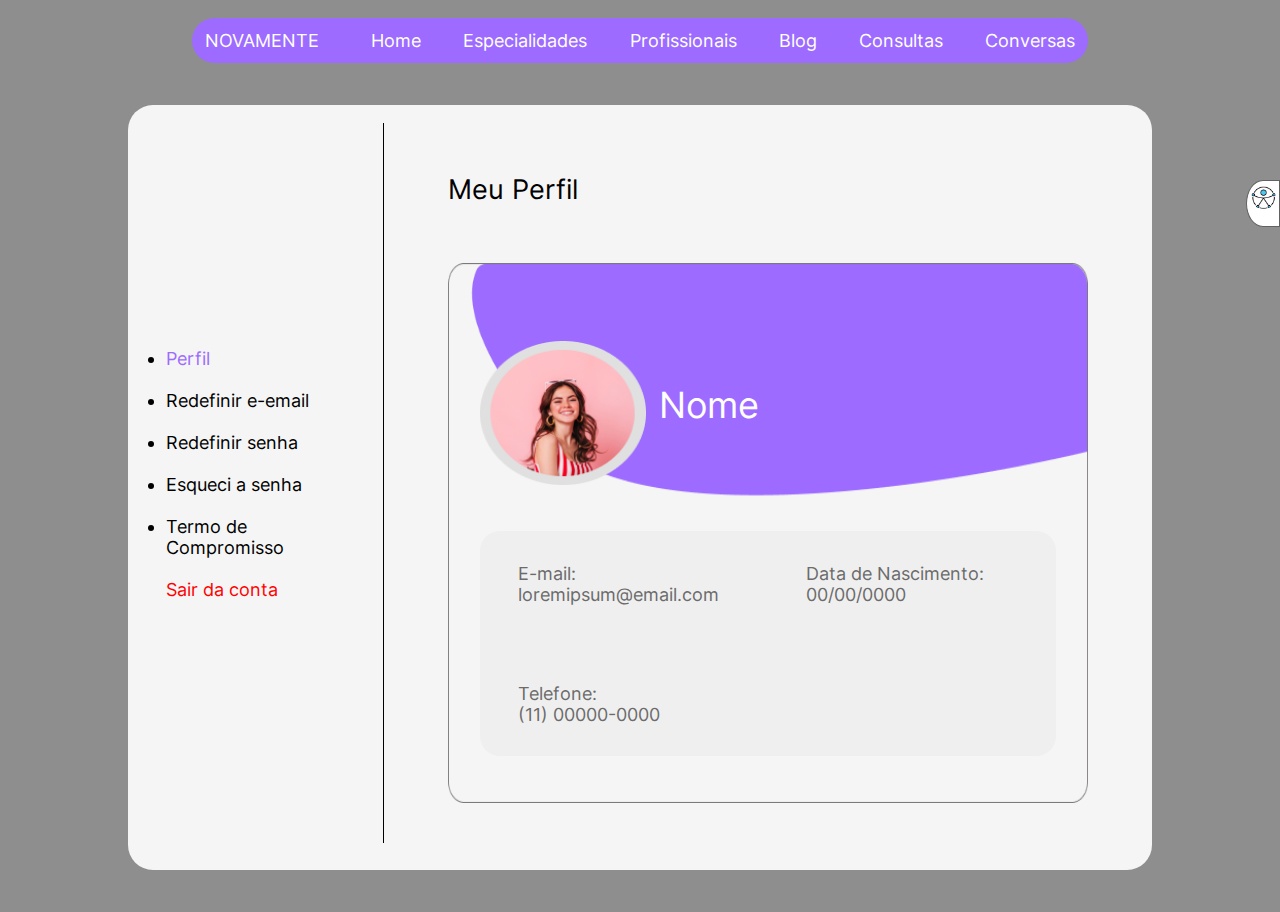
<file: index.html>
<!DOCTYPE html>
<html lang="pt-br">
<head>
    <meta charset="UTF-8">
    <meta http-equiv="X-UA-Compatible" content="IE=edge">
    <meta name="viewport" content="width=device-width, initial-scale=1.0">
    <link rel="stylesheet" href="/css/style.css">
    <script src="/js/acessibilidade.js"></script>
    <title>Página do Usuário</title>
</head>
<body>
    <header>
        <nav class="nav_responsiva">
            <div class="mobile-menu">
                <div class="line1"></div>
                <div class="line2"></div>
                <div class="line3"></div>
            </div>
            <ul class="nav-list">
                <li><a href="#">Home</a></li>
                <li><a href="#">Especialidades</a></li>
                <li><a href="#">Profissionais</a></li>
                <li><a href="#">Blog</a></li>
                <li><a href="#">Consultas</a></li>
                <li><a href="#">Conversas</a></li>
            </ul>
        </nav>

        <section id="topo">
            <div class="fundo_nav">
                <div class="logo">
                    <p>NOVAMENTE</p>
                </div>

                <nav>
                    <a href="#">Home</a>
                    <a href="#">Especialidades</a>
                    <a href="#">Profissionais</a>
                    <a href="#">Blog</a>
                    <a href="#">Consultas</a>
                    <a href="#">Conversas</a>
                </nav>
            </div>
        </section>
    </header>

    <main>
        <section id="id_infos_responsivo">
            <div class="pessoa_responsivo">
                <div>
                    <img src="/imgs/foto_perfil.png">
                </div>

                <div class="nome_responsivo">
                    <p>Nome</p>
                </div>

                <div class="idade_responsivo">
                    <p>00 anos</p>
                </div>
            </div>
        </section>

        <section id="fundo_branco">
            <div class="links">
                <div class="lista">
                    <ul>
                        <li><a id="uljs1" href="#" onclick="perfiljs()">Perfil</a></li>
                        <br>
                        <li><a id="uljs2" href="#" onclick="redefinir_emailjs()">Redefinir e-email</a></li>
                        <br>
                        <li><a id="uljs3" href="#" onclick="redefinir_senhajs()">Redefinir senha</a></li>
                        <br>
                        <li><a id="uljs4" href="#" onclick="esqueci_senhajs()">Esqueci a senha</a></span></li>
                        <br>
                        <li><a id="uljs5" href="#" onclick="termo_compromissojs()">Termo de Compromisso</a></li>
                        <br>
                        <a href="#">Sair da conta</a>
                    </ul>
                </div>

                <div class="barra">
                    <hr>
                </div>
            </div>

            <div class="links_responsivo">
                <div class="lista_responsivo">
                    <ul>
                        <li><a id="uljs1_responsivo" onclick="perfiljs_responsivo()">Perfil</a></li>
                        <br>
                        <li><a id="uljs2_responsivo" onclick="redefinir_emailjs_responsivo()">Redefinir e-email</a></li>
                        <br>
                        <li><a id="uljs3_responsivo" onclick="redefinir_senhajs_responsivo()">Redefinir senha</a></li>
                        <br>
                        <li><a id="uljs4_responsivo" onclick="esqueci_senhajs_responsivo()">Esqueci a senha</a></span></li>
                        <br>
                        <li><a id="uljs5_responsivo" onclick="termo_compromissojs_responsivo()">Termo de Compromisso</a></li>
                        <br>
                        <a>Sair da conta</a>
                    </ul>
                </div>
            </div>

            <div class="conteudo">
                <div class="perfil">
                    <div class="titulo">
                        <p id="pjs1">Meu Perfil</p>
                    </div>

                    <div class="card">
                        <div class="fundo_card">
                            <img id="cardjs" src="/imgs/card_user.png">
                        </div>
                    </div>

                    <div class="infos">
                        <div class="pessoa">
                            <div>
                                <img src="/imgs/foto_perfil.png">
                            </div>

                            <div class="nome">
                                <p>Nome</p>
                            </div>
                        </div>

                        <div class="dados">
                            <div class="coluna1">
                                <p>E-mail: <br>loremipsum@email.com</p>
                                <p>Telefone: <br>(11) 00000-0000</p>
                            </div>

                            <div class="coluna2">
                                <p>Data de Nascimento: <br>00/00/0000</p>
                            </div>
                        </div>
                    </div>
                </div>

                <div class="redefinir_email">
                    <div class="titulo2">
                        <p id="pjs2">Redefinir e-mail</p>
                    </div>

                    <div class="espaço_cinza1">
                        <div class="forms1">
                            <label>
                                <div>
                                    <div>
                                        <p>Coloque seu novo e-mail:</p>
                                    </div>
                                    <div>
                                        <input id="email" type="text" placeholder="Digite seu e-mail aqui">
                                    </div>

                                    <div>    
                                        <p>Digite sua senha atual:</p>
                                    </div>
                                    <div>
                                        <input id="senha" type="password" placeholder="Digite sua senha aqui">
                                    </div>
                                </div>
                                
                                <div>
                                    <div>
                                        <input id="confirmar" type="button" value="Confirmar"/>
                                    </div>
                                </div>
                            </label>
                        </div>
                    </div>
                </div>

                <div class="redefinir_senha">
                    <div class="titulo3">
                        <p id="pjs3">Redefinir senha</p>
                    </div>

                    <div class="espaço_cinza2">
                        <div class="forms2">
                            <label>
                                <div>
                                    <div>
                                        <p>Digite sua senha antiga:</p>
                                    </div>
                                    <div>
                                        <input id="senha_antiga" type="password" placeholder="Digite sua senha aqui">
                                    </div>

                                    <div>    
                                        <p>Digite sua nova senha:</p>
                                    </div>
                                    <div>
                                        <input id="senha_nova" type="password" placeholder="Digite sua senha aqui">
                                    </div>

                                    <div>
                                        <a class="esqueci" href="#" onclick="esqueci_senhajs_responsivo()">Esqueci minha senha</a>
                                    </div>
                                </div>
                                
                                <div>
                                    <div>
                                        <input id="confirmar" type="button" value="Confirmar"/>
                                    </div>
                                </div>
                            </label>
                        </div>
                    </div>
                </div>

                <div class="esqueci_senha">
                    <div class="titulo4">
                        <p id="pjs4">Esqueci a minha senha</p>
                    </div>

                    <div class="espaço_cinza3">
                        <div class="forms3">
                            <label>
                                <div>
                                    <div>
                                        <p class="subtitulo4">Relaxa, enviaremos um link com o código para o seu e-mail.</p>
                                    </div>
                                    <div>
                                        <input id="codigo" type="text" placeholder="Digite o código aqui">
                                    </div>
                                </div>
                                
                                <div>
                                    <div>
                                        <input id="confirmar" type="button" value="Enviar"/>
                                    </div>
                                </div>
                            </label>
                        </div>
                    </div>
                </div>

                <div class="termo_compromisso">
                    <div class="titulo5">
                        <p id="pjs5">Termo de Compromisso</p>
                    </div>

                    <div class="espaço_cinza4">
                        <div class="termos">
                            <p>Nós da “Novamente” asseguramos em oferecer os melhores especialistas para que todos os nossos usuários tenham acesso a um tratamento digno e de qualidade, então esperamos que nossos utilizadores tenham boas condutas ao usufruir de nossos serviços, como:</p>
            
                            <br>
            
                            <ol class="ordenada">
                                <li>Não realizar terapias simultâneas com psicólogos distintos, pois isso pode acabar prejudicando a melhoria na condição de saúde do usuário.</li>
                                <li>Se sofrer qualquer tipo de ato preconceituoso durante alguma seção, denunciar o ocorrido para a nossa equipe.</li>
                                <li>Sempre falar a verdade durante as seções para que nossos terapeutas consigam te ajudar.</li>
                                <li>Seguir corretamente o horário de tomar os medicamentos psiquiátricos e caso algum rémedio esteja te fazendo mal, informar ao psiquiatra.</li>
                                <li>Não deixar de realizar o pagamento aos profissionais pelos seus serviços oferecidos.</li>
                            </ol>
                        </div>
                    </div>
                </div>
            </div>

            <div class="conteudo_responsivo">
                <div class="seta_back" onclick="seta_backjs()">
                    <div>
                        <img src="/imgs/seta_back.png">
                    </div>
                </div>
                
                <div class="perfil_responsivo">
                    <div class="infos_responsivo">
                        <div class="dados_responsivo">
                            <div class="coluna1_responsivo">
                                <p>E-mail: <br>loremipsum@email.com</p>
                            </div>

                            <div class="coluna2_responsivo">
                                <p>Telefone: <br>(11) 00000-0000</p>
                            </div>

                            <div class="coluna3_responsivo">
                                <p>Data de Nascimento: <br>00/00/0000</p>
                            </div>
                        </div>
                    </div>
                </div>

                <div class="redefinir_email_responsivo">
                    <div class="titulo2_responsivo">
                        <p id="pjs2_responsivo">Redefinir e-mail</p>
                    </div>

                    <div class="espaço_cinza1_responsivo">
                        <div class="forms1_responsivo">
                            <label>
                                <div>
                                    <div>
                                        <p>Coloque seu novo e-mail:</p>
                                    </div>
                                    <div>
                                        <input id="email" type="text" placeholder="Digite seu e-mail aqui">
                                    </div>

                                    <div>    
                                        <p>Digite sua senha atual:</p>
                                    </div>
                                    <div>
                                        <input id="senha" type="password" placeholder="Digite sua senha aqui">
                                    </div>
                                </div>
                                
                                <div>
                                    <div>
                                        <input id="confirmar" type="button" value="Confirmar"/>
                                    </div>
                                </div>
                            </label>
                        </div>
                    </div>
                </div>

                <div class="redefinir_senha_responsivo">
                    <div class="titulo3_responsivo">
                        <p id="pjs2_responsivo">Redefinir senha</p>
                    </div>

                    <div class="espaço_cinza2_responsivo">
                        <div class="forms2_responsivo">
                            <label>
                                <div>
                                    <div>
                                        <p>Digite sua senha antiga:</p>
                                    </div>
                                    <div>
                                        <input id="senha_antiga" type="password" placeholder="Digite sua senha aqui">
                                    </div>

                                    <div>    
                                        <p>Digite sua nova senha:</p>
                                    </div>
                                    <div>
                                        <input id="senha_nova" type="password" placeholder="Digite sua senha aqui">
                                    </div>

                                    <div>
                                        <a class="esqueci" href="#" onclick="esqueci_senhajs_responsivo()">Esqueci minha senha</a>
                                    </div>
                                </div>
                                
                                <div>
                                    <div>
                                        <input id="confirmar" type="button" value="Confirmar"/>
                                    </div>
                                </div>
                            </label>
                        </div>
                    </div>
                </div>

                <div class="esqueci_senha_responsivo">
                    <div class="titulo4_responsivo">
                        <p id="pjs3_responsivo">Esqueci a minha senha</p>
                    </div>

                    <div class="espaço_cinza3_responsivo">
                        <div class="forms3_responsivo">
                            <label>
                                <div>
                                    <div>
                                        <p class="subtitulo4">Relaxa, enviaremos um link com o código para o seu e-mail.</p>
                                    </div>
                                    <div>
                                        <input id="codigo" type="text" placeholder="Digite o código aqui">
                                    </div>
                                </div>
                                
                                <div>
                                    <div>
                                        <input id="confirmar" type="button" value="Enviar"/>
                                    </div>
                                </div>
                            </label>
                        </div>
                    </div>
                </div>

                <div class="termo_compromisso_responsivo">
                    <div class="titulo5_responsivo">
                        <p id="pjs4_responsivo">Termo de Compromisso</p>
                    </div>

                    <div class="espaço_cinza4_responsivo">
                        <div>
                            <p>Nós da “Novamente” asseguramos em oferecer os melhores especialistas para que todos os nossos usuários tenham acesso a um tratamento digno e de qualidade, então esperamos que nossos utilizadores tenham boas condutas ao usufruir de nossos serviços, como:</p>
            
                            <br>
            
                            <ol class="ordenada">
                                <li>Não realizar terapias simultâneas com psicólogos distintos, pois isso pode acabar prejudicando a melhoria na condição de saúde do usuário.</li>
                                <br>
                                <li>Se sofrer qualquer tipo de ato preconceituoso durante alguma seção, denunciar o ocorrido para a nossa equipe.</li>
                                <br>
                                <li>Sempre falar a verdade durante as seções para que nossos terapeutas consigam te ajudar.</li>
                                <br>
                                <li>Seguir corretamente o horário de tomar os medicamentos psiquiátricos e caso algum rémedio esteja te fazendo mal, informar ao psiquiatra.</li>
                                <br>
                                <li>Não deixar de realizar o pagamento aos profissionais pelos seus serviços oferecidos.</li>
                            </ol>
                        </div>
                    </div>
                </div>
            </div>
        </section>

        <section id="acess0">
            <div class="acessibilidade" >
              <img src="/imgs/imgacessiblidade0.png" onclick="fecha_abre1()"/>
            </div>

            <div class="acessibilidade-hid">
                <div>
                    <img class="acess1"  src="/imgs/imgacessibilidade1.png" onclick="darkmode()"/>
                    <img class ="acess1-fake" src="/imgs/imgacessibilidadedark1.png" onclick="normalmode()">
                </div>
                <div>
                    <img class="acess2" src="/imgs/imgacessibilidade2.png" onclick="baixavisao()"/>
                    <img class="acess2-fake" src="/imgs/imgacessibilidade2.png" onclick="normalvisao()"/>
                </div>
                <img class="acess3" src="/imgs/imgacessibilidade3.png"/>
                <img class="acess4" src="/imgs/imgacessibilidade4.png"/>
                <img class="acess5" src="/imgs/imgacessibilidade5.png"/>
                <img class="acess6" src="/imgs/imgacessibilidade6.png"  onclick="fecha_abre2()"/>
            </div>
    </main>

    <div class="acess5">
        <div vw class="enabled">
            <div vw-access-button class="active"></div>
            <div vw-plugin-wrapper>
                <div class="vw-plugin-top-wrapper">
            </div>
        </div>
    </div>
    <script src="https://vlibras.gov.br/app/vlibras-plugin.js"></script>
    <script>
        new window.VLibras.Widget('https://vlibras.gov.br/app');
    </script>
    <script src="/js/menu.js"></script>
</body>
</html>
</file>
<file: css/style.css>
* {
    margin:0;
    border:0;
    padding:0;
}

@font-face { 
    font-family:'Inter';  
    src:url(/fonts/Inter-Regular.ttf);
}

body {
    background-color:#8E8E8E;
    font-family:Inter;
    font-size:2vh;
}

main {
    width:90vw;
    height:88vh;
    margin-top:2vh;
    margin-left:5vw;
}

#topo {
    position:relative;
    width:50vw;
    height:5vh;
    background-color:#9D6BFF;
    border-radius:50px;
    margin:auto;
    display:flex;
    flex-direction:row;
    justify-content:space-between;
    margin-top:2vh;
}

.fundo_nav {
    position:relative;
    width:48vw;
    display:flex;
    flex-direction:row;
    justify-content:space-between;
    margin:1.3vh auto;
}

.fundo_nav nav {
    position:relative;
    width:35vw;
    display:flex;
    justify-content:space-between;
    text-decoration:none;
}

.logo p, .fundo_nav nav a {
    text-decoration:none;
    color:#FFF;
}

.fundo_nav nav a:hover {
    opacity:60%;
}

#fundo_branco {
    position:relative;
    width:80vw;
    height:85vh;
    background-color:#F5F5F5;
    margin:4.7vh auto;
    border-radius:25px;
    display:flex;
    flex-direction:row;
    justify-content:space-between;
}

.links {
    position:relative;
    width:20vw;
    height:85vh;
    display:flex;
    flex-direction:row;
}

.links_responsivo {
    position:relative;
    display:none;
}

.lista {
    position:relative;
    width:20vw;
    height:30vh;
    margin-top:27vh;
    margin-left:3vw;
}

.lista ul li a {
    text-decoration:none;
    color:#000;
}

.lista a {
    text-decoration:none;
    color:#ff0000;
}

.lista ul li:hover, .lista a:hover {
    opacity:60%;
}

.lista_responsivo {
    display:none;
}

#uljs1 {
    color:#9D6BFF;
}

.barra {
    position:relative;
    width:2vw;
    height:80vh;
    margin-top:2vh;
}

.barra hr {
    position:relative;
    width:1px;
    height:80vh;
    background-color:black;
    float:right;
}

.conteudo {
    position:relative;
    width:60vw;
    height:85vh;
    border-top-right-radius:25px;
    border-bottom-right-radius:25px;
    display:flex;
    flex-direction:column;
    justify-content:space-around;
}

.conteudo_responsivo {
    position:absolute;
    z-index:5;
    width:80vw;
    height:40vh;
    background-color:#9D6BFF;
    display:none;
    flex-direction:column;
    justify-content:space-around;
    border-radius:25px;
}

.perfil {
    position:relative;
    width:50vw;
    height:70vh;
    margin:auto;
    display:flex;
    flex-direction:column;
    justify-content:space-between;
}

.perfil_responsivo {
    position:relative;
    width:50vw;
    height:70vh;
    margin:auto;
    display:none;
    flex-direction:column;
    justify-content:space-between;
}

.titulo, .titulo2, .titulo3, .titulo4, .titulo5 {
    font-size:3vh
}

.card {
    position:relative;
    width:50vw;
    height:60vh;
    margin-top:5.7vh;
}

.fundo_card img {
    position:relative;
    width:50vw;
    height:60vh;
}

.infos {
    position:absolute;
    z-index:2;
    width:45vw;
    height:35vh;
    margin:18.7vh 2.5vw;
}

.pessoa {
    position:relative;
    width:45vw;
    display:flex;
    flex-direction:row;
}

.pessoa img {
    width:9vw;
    height:16vh;
}

.nome {
    font-size:4vh;
    margin:4.7vh 1vw;
    color:#FFF;
}

.dados {
    position:relative;
    width:45vw;
    height:25vh;
    border-radius:20px;
    background-color:#EFEFEF;
    color:#6B6B6B;
    margin:4.7vh auto;
    display:flex;
    flex-direction:row;
}

.dados_responsivo {
    position:relative;
    width:45vw;
    height:25vh;
    border-radius:20px;
    background-color:#EFEFEF;
    color:#6B6B6B;
    margin:4.7vh auto;
    display:none;
    flex-direction:row;
}

.coluna1, .coluna2 {
    position:relative;
    width:20vw;
    height:18vh;
    margin:auto 3vw;
    display:flex;
    flex-direction:column;
    justify-content:space-between;
}

.coluna1_responsivo, .coluna2_responsivo, .coluna3_responsivo {
    position:relative;
    width:20vw;
    height:18vh;
    margin:auto 3vw;
    display:none;
    flex-direction:column;
    justify-content:space-between;
}

.redefinir_email {
    position:relative;
    width:50vw;
    height:70vh;
    margin:auto;
    display:none;
    flex-direction:column;
    justify-content:space-between;
}

.espaço_cinza1, .espaço_cinza2 {
    position:relative;
    float:right;
    width:45vw;
    height:40vh;
    background-color:#DDD;
    margin:auto;
    border:1px #7B7979 solid;
    border-radius:20px;
    display:flex;
}

.espaço_cinza1_responsivo {
    display:none;
}

.forms1, .forms2, .forms3 {
    width:40vw;
    height:auto;
    margin-top:50px;
    margin-left:5vh;
    font-size:2vh;
    color:#000;
}

#email, #senha, #senha_antiga, #senha_nova, #codigo {
    width:40vw;
    height:5vh;
    margin-bottom:3vh;
    border:1px #717171 solid;
    border-radius:5px;
}

.redefinir_senha {
    position:relative;
    width:50vw;
    height:70vh;
    margin:auto;
    display:none;
    flex-direction:column;
    justify-content:space-between;
}

.esqueci {
    text-decoration:none;
    color:#9D6BFF;
}

#email::placeholder, #senha::placeholder, #senha_antiga::placeholder, #senha_nova::placeholder, #codigo::placeholder{
    padding-left:2vh;
}

.espaço_cinza3 {
    position:relative;
    float:right;
    width:45vw;
    height:auto;
    padding-bottom:5vh;
    background-color:#DDD;
    margin:auto;
    border:1px #7B7979 solid;
    border-radius:20px;
    display:flex;
}

.esqueci_senha {
    position:relative;
    width:50vw;
    height:70vh;
    margin:auto;
    display:none;
    flex-direction:column;
    justify-content:space-between;
}

.subtitulo4 {
    text-align:center;
    margin-bottom:5vh;
    color:#626262;
}

.termo_compromisso {
    position:relative;
    width:50vw;
    height:70vh;
    margin:auto;
    display:none;
    flex-direction:column;
    justify-content:space-between;
}

.ordenada {
    margin-left:4vw;
}

.espaço_cinza4 {
    position:relative;
    float:right;
    width:45vw;
    height:auto;
    padding-bottom:5vh;
    margin:auto;
    border-radius:20px;
    display:flex;
    font-size:2vh;
    color:#000;
}

#confirmar {
    width:10vw;
    height:5vh;
    background-color:#9D6BFF;
    color:#FFF;
    border-radius:5px;
    margin-top:2vh;
}

#confirmar:hover {
    cursor:pointer;
    transform:scale(1.05);
}

.nav_responsiva {
    display:none;
    justify-content:space-around;
    align-items:center;
    font-family:Inter;
    background-color:#FFF;
    height:8vh;
    border-bottom:1px solid #AFAFAF;
}
  
.nav-list {
    list-style:none;
    display:none;
}

.nav-list.active {
    background-color:#FFF;
}
  
.nav-list li {
    letter-spacing:3px;
    margin-left:32px;
}

.nav-list ul {
    width:80vw;
    height:92vh;
}

.nav-list li a {
    text-decoration:none;
    color:#000;
}
  
.mobile-menu {
    display:none;
    cursor:pointer;
    margin-left:70vw;
}
  
.mobile-menu div {
    width:32px;
    height:2px;
    background:#ADADAD;
    margin:8px;
    transition:0.3s;
}

#id_infos_responsivo {
    display:none;
    width:90vw;
    height:20vh;
    justify-content:center;
    text-align:center;
    color:#000;
    margin-top:5vh;
}

.pessoa_responsivo img {
    width:80%;
    height:80%;
}

.nome_responsivo, .idade_responsivo {
    margin:1vh 0vw;
}

.acessibilidade {
    position:fixed;
    width:2.5vw;
    height:5vh;
    background-color:#FFF;
    right:0vw;
    top:20vh;
    border-radius:100% 0 0 100%;
    border:1px solid #616161;
    cursor:pointer;
    z-index:999999999;
    display:block;
}
  
.acessibilidade img {
    margin-top:0.5vh;
    margin-left:0.3vw;
    width:2vw;
    border-radius:100%;
}
  
.acessibilidade-hid {
    position:fixed;
    width:3vw;
    height:35vh;
    background-color:#fff;
    right:0vw;
    top:20vh;
    border-radius:40px 0px 0 40px;
    border:1px solid #616161;
    visibility:hidden;
    z-index:999999999;
    display:block;
}
  
.acessibilidade-hid img {
    display:block;
    margin-left:0.4vw;
}
  
.acess1 {
    width:30px;
    margin-top:35px;
    margin-left:10vw;
    cursor:pointer;
    z-index:1;
}
  
.acess1-fake {
    position:absolute;
    width:30px;
    margin-top:-25px;
    cursor:pointer;
    z-index:9999;
    visibility:hidden;
}

.acess2-fake {
    position:absolute;
    width:30px;
    margin-top:-20px;
    padding-left:3px;
    cursor:pointer;
    z-index:9999;
    visibility:hidden;
}
  
.acess2, .acess3, .acess4, .acess5, .acess6 {
    width:30px;
    padding-left:0.1vw;
    margin-top:15px;
}

.seta_back {
    display:none;
}

@media only screen and (min-width: 1024px) and (max-width: 1440px) {

    #topo {
        width:70vw;
    }

    .fundo_nav {
        width:68vw;
    }
    
    .fundo_nav nav {
        width:55vw;
    }

    .pessoa img {
        width:13vw;
    }

    .acessibilidade-hid {
        width:4vw;
    }

    .forms1, .forms2, .forms3 {
        margin-left:3vh;
    }
}


@media only screen and (min-width: 240px) and (max-width: 1023px) {

    body {
        overflow-x:hidden;
        background-color:#F3F3E9;
    }

    main {
        height:10vh;
    }

    #topo {
        display:none;
    }

    .nav_responsiva {
        display:flex;
    }

    .nav-list {
        position:absolute;
        top:8vh;
        right:0;
        width:200px;
        height:92vh;
        flex-direction:column;
        align-items:center;
        justify-content:space-around;
        transition:0.3s ease-in;
        display:flex;
    }

    .nav-list li {
        margin-left:0;
        opacity:0;
    }

    .mobile-menu {
        display:block;
        
    }
    
    .nav-list.active {
        z-index:10;
        transform: translateX(0);
    }
    
    @keyframes navLinkFade {
        from {
            opacity:0;
            transform:translateX(50px);
        }
        to {
            opacity:1;
            transform:translateX(0);
        }
    }
    
    .mobile-menu.active .line1 {
      transform:rotate(-45deg) translate(-8px, 8px);
    }
    
    .mobile-menu.active .line2 {
      opacity:0;
    }
    
    .mobile-menu.active .line3 {
      transform:rotate(45deg) translate(-5px, -7px);
    }

    .conteudo {
        display:none;
    }

    .conteudo_responsivo {
        display:flex;
    }

    .seta_back {
        position:absolute;
        z-index:6;
        display:flex;
        margin-left:15px;
        margin-top:-260px;
    }
    
    .perfil_responsivo {
        width:80vw;
        height:70vh;
        margin:auto;
        border-radius:25px;
        display:flex;
    }

    .redefinir_email_responsivo, .redefinir_senha_responsivo, .esqueci_senha_responsivo, .termo_compromisso_responsivo {
        display:none;
        flex-direction:column;
    }

    .titulo4_responsivo {
        font-size:2.7vh;
        color:#FFF;
        margin-left:65px;
        margin-bottom:50px;
    }

    .esqueci {
        color:#FFF;
    }
    
    .titulo2_responsivo, .titulo3_responsivo {
        font-size:2.7vh;
        color:#FFF;
        margin-left:65px;
        margin-top:-8px;
        margin-bottom:50px;
    }

    .titulo5_responsivo {
        font-size:2.7vh;
        color:#FFF;
        margin-left:65px;
    }

    .ordenada {
        margin-left:10vw;
    }

    .espaço_cinza1_responsivo, .espaço_cinza2_responsivo, .espaço_cinza3_responsivo {
        position:relative;
        width:70vw;
        height:25vh;
        font-size:2vh;
        color:#FFF;
        margin:auto;
        display:flex;
    }

    .espaço_cinza4_responsivo {
        position:relative;
        width:75vw;
        height:28vh;
        font-size:2vh;
        padding-top:30px;
        color:#FFF;
        margin:auto;
        display:flex;
        overflow:auto;
    }

    .subtitulo4 {
        color:#FFF;
    }

    #email, #senha, #senha_antiga, #senha_nova, #codigo {
        width:70vw;
        height:5vh;
        margin-bottom:3vh;
    }

    #confirmar {
        width:40vw;
        height:5vh;
        margin-top:75px;
        margin-left:15vw;
    }

    #id_infos_responsivo {
        display:flex;
    }

    .dados_responsivo {
        width:80vw;
        height:25vh;
        background-color:#9D6BFF;
        margin:10vh auto;
        color:#FFF;
        display:flex;
        flex-direction:column;
        justify-content:space-around;
    }

    .coluna1_responsivo, .coluna2_responsivo, .coluna3_responsivo {
        width:60vw;
        height:auto;
        margin-left:5vw;
        display:flex;
    }


    #fundo_branco {
        background-color:#9D6BFF;
        height:40vh;
    }

    .links {
        display:none;
    }

    .links_responsivo {
        width:80vw;
        height:40vh;
        display:flex;
        flex-direction:row;
    }
    
    .lista_responsivo {
        width:70vw;
        height:30vh;
        margin-top:5vh;
        margin-left:40px;
        display:flex;
    }
    
    .lista_responsivo ul li a, .lista_responsivo ul li {
        color:#FFF;
    }
    
    .lista_responsivo a {
        color:#FFF;
    }

    .acessibilidade {
        width:30px;
        height:35px;
    }
      
    .acessibilidade img {
        margin-top:0.6vh;
        margin-left:2px;
        width:90%;
    }
      
    .acessibilidade-hid {
        width:50px;
        height:280px;
    }
      
    .acessibilidade-hid img {
        display:block;
        margin-left:1vw;
    }
      
    .acess1 {
        width:30px;
        margin-top:35px;
        margin-left:5px;
    }
      
    .acess1-fake {
        width:33px;
        margin-top:-29px;
    }
      
    .acess2, .acess3, .acess4, .acess5, .acess6 {
        width:30px;
        padding-left:5px;
        margin-top:1.5vh;
    }
}
</file>
